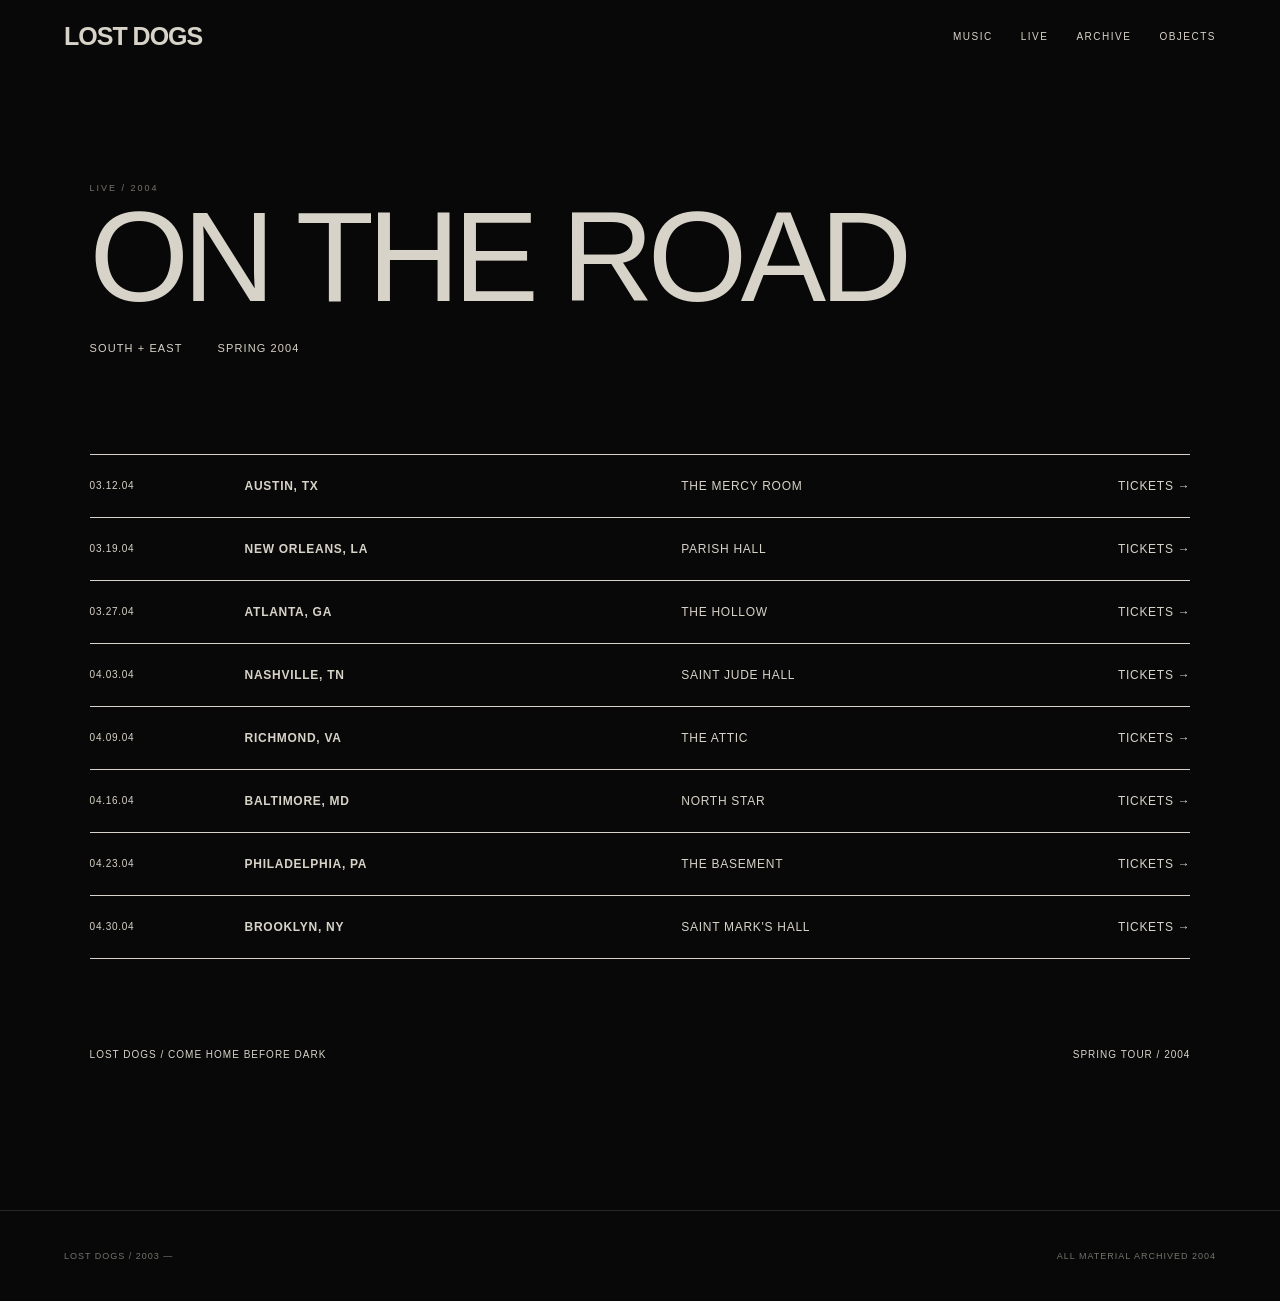
<file: tour.html>
<!DOCTYPE html>
<html lang="en">

<head>
  <meta charset="UTF-8">
  <meta name="viewport" content="width=device-width, initial-scale=1.0">

  <title>LIVE — LOST DOGS</title>

  <link rel="stylesheet" href="style.css">
  <link rel="stylesheet" href="tour.css">
</head>

<body>

  <header>

    <a href="index.html" class="logo">
      LOST DOGS
    </a>

    <nav>
      <a href="music.html">MUSIC</a>
      <a href="tour.html">LIVE</a>
      <a href="about.html">ARCHIVE</a>
      <a href="merch.html">OBJECTS</a>
    </nav>

  </header>


  <main>

    <section class="tour-page">

      <!-- PAGE HEADING -->
      <div class="tour-page-heading">

        <p class="section-label">
          LIVE / 2004
        </p>

        <h1>
          ON THE ROAD
        </h1>

        <div class="tour-intro">

          <p>
            SOUTH + EAST
          </p>

          <p>
            SPRING 2004
          </p>

        </div>

      </div>


      <!-- TOUR DATES -->
      <div class="tour-page-list">

        <div class="tour-row">
          <span class="tour-date-number">03.12.04</span>
          <span class="tour-city">AUSTIN, TX</span>
          <span class="tour-venue">THE MERCY ROOM</span>
          <a href="#">TICKETS →</a>
        </div>


        <div class="tour-row">
          <span class="tour-date-number">03.19.04</span>
          <span class="tour-city">NEW ORLEANS, LA</span>
          <span class="tour-venue">PARISH HALL</span>
          <a href="#">TICKETS →</a>
        </div>


        <div class="tour-row">
          <span class="tour-date-number">03.27.04</span>
          <span class="tour-city">ATLANTA, GA</span>
          <span class="tour-venue">THE HOLLOW</span>
          <a href="#">TICKETS →</a>
        </div>


        <div class="tour-row">
          <span class="tour-date-number">04.03.04</span>
          <span class="tour-city">NASHVILLE, TN</span>
          <span class="tour-venue">SAINT JUDE HALL</span>
          <a href="#">TICKETS →</a>
        </div>


        <div class="tour-row">
          <span class="tour-date-number">04.09.04</span>
          <span class="tour-city">RICHMOND, VA</span>
          <span class="tour-venue">THE ATTIC</span>
          <a href="#">TICKETS →</a>
        </div>


        <div class="tour-row">
          <span class="tour-date-number">04.16.04</span>
          <span class="tour-city">BALTIMORE, MD</span>
          <span class="tour-venue">NORTH STAR</span>
          <a href="#">TICKETS →</a>
        </div>


        <div class="tour-row">
          <span class="tour-date-number">04.23.04</span>
          <span class="tour-city">PHILADELPHIA, PA</span>
          <span class="tour-venue">THE BASEMENT</span>
          <a href="#">TICKETS →</a>
        </div>


        <div class="tour-row">
          <span class="tour-date-number">04.30.04</span>
          <span class="tour-city">BROOKLYN, NY</span>
          <span class="tour-venue">SAINT MARK'S HALL</span>
          <a href="#">TICKETS →</a>
        </div>

      </div>


      <div class="tour-footer-note">

        <p>
          LOST DOGS / COME HOME BEFORE DARK
        </p>

        <p>
          SPRING TOUR / 2004
        </p>

      </div>

    </section>

  </main>


  <footer>

    <p>
      LOST DOGS / 2003 —
    </p>

    <p>
      ALL MATERIAL ARCHIVED 2004
    </p>

  </footer>

</body>

</html>
</file>
<file: style.css>
/* =========================
   LOST DOGS
   MAIN STYLESHEET
========================= */


/* =========================
   RESET
========================= */

* {
  box-sizing: border-box;
  margin: 0;
  padding: 0;
}


/* =========================
   COLORS
========================= */

:root {
  --black: #080808;
  --charcoal: #171614;
  --bone: #d8d3c8;
  --dirty-white: #eeeae2;
  --gray: #77736d;
  --sepia: #817565;
}


/* =========================
   GENERAL
========================= */

body {
  background: var(--black);
  color: var(--bone);

  font-family: Arial, Helvetica, sans-serif;
}


a {
  color: inherit;
  text-decoration: none;
}


img {
  width: 100%;
  display: block;
}


/* =========================
   HEADER
========================= */

header {
  display: flex;
  justify-content: space-between;
  align-items: center;

  padding: 22px 5%;
}


.logo {
  font-size: 25px;
  font-weight: 900;
  letter-spacing: -1px;
}


nav {
  display: flex;
  gap: 28px;
}


nav a {
  font-size: 10px;
  letter-spacing: 1.5px;

  transition: opacity 0.2s ease;
}


nav a:hover {
  opacity: 0.45;
}


/* =========================
   HERO
========================= */

.hero {
  min-height: 90vh;

  display: grid;

  grid-template-columns: 1.1fr 0.9fr;

  gap: 70px;

  align-items: center;

  padding: 70px 5% 90px;
}


/* LEFT COLUMN */

.hero-left {
  min-width: 0;
}


.hero-wordmark {
  font-family: "Arial Narrow", Arial, sans-serif;

  font-size: clamp(80px, 12vw, 180px);

  font-weight: 900;

  line-height: 0.68;

  letter-spacing: -8px;
}


.hero-wordmark span {
  display: block;
}


.hero-info {
  margin-top: 65px;
}


.hero-year {
  color: var(--gray);

  font-size: 9px;

  letter-spacing: 1.5px;

  margin-bottom: 18px;
}


.hero-info h1 {
  font-family: Georgia, "Times New Roman", serif;

  font-size: clamp(32px, 4vw, 56px);

  font-weight: normal;

  line-height: 0.92;

  margin-bottom: 22px;
}


.hero-description {
  max-width: 300px;

  font-size: 9px;

  letter-spacing: 1.5px;

  line-height: 1.7;
}


.hero-link {
  display: inline-block;

  margin-top: 30px;

  font-size: 10px;

  letter-spacing: 1px;

  transition: opacity 0.2s ease;
}


.hero-link:hover {
  opacity: 0.45;
}


/* RIGHT COLUMN */

.hero-photo {
  width: 100%;

  max-width: 500px;

  justify-self: end;
}


.photo-placeholder {
  width: 100%;

  aspect-ratio: 4 / 5;

  background: var(--charcoal);

  border: 1px solid #34312d;

  display: flex;

  justify-content: center;

  align-items: center;

  color: var(--gray);

  font-size: 9px;

  letter-spacing: 1.5px;
}


.hero-note {
  color: var(--gray);

  margin-top: 12px;

  font-size: 8px;

  line-height: 1.6;

  letter-spacing: 1px;
}


/* =========================
   RECORD
========================= */

.release {
  padding: 140px 5%;
}


.release-heading {
  display: flex;
  justify-content: space-between;

  margin-bottom: 70px;
}


.section-label,
.release-year {
  color: var(--gray);

  font-size: 9px;
  letter-spacing: 2px;
}


.release-layout {
  display: grid;

  grid-template-columns: 1.2fr 0.8fr;

  gap: 90px;

  align-items: end;
}


.release-title h2 {
  font-family: Georgia, "Times New Roman", serif;

  font-size: clamp(55px, 8vw, 110px);

  font-weight: normal;

  line-height: 0.82;
}


.release-copy {
  max-width: 330px;
}


.release-copy > p:first-child {
  font-family: Georgia, "Times New Roman", serif;

  font-size: 20px;

  line-height: 1.4;

  color: var(--bone);
}


.release-small {
  margin-top: 35px;

  color: var(--gray);

  font-size: 9px;

  line-height: 1.7;

  letter-spacing: 1.5px;
}


.release-copy a {
  display: inline-block;

  margin-top: 35px;

  font-size: 10px;

  letter-spacing: 1.5px;

  transition: opacity 0.2s ease;
}


.release-copy a:hover {
  opacity: 0.45;
}


/* =========================
   LIVE / TOUR
========================= */

.tour-preview {
  padding: 130px 5% 150px;
}


.tour-heading {
  display: flex;
  justify-content: space-between;
  align-items: flex-end;

  margin-bottom: 55px;
}


.tour-heading h2 {
  font-family: Arial, Helvetica, sans-serif;

  font-size: clamp(55px, 8vw, 105px);

  line-height: 0.85;

  letter-spacing: -4px;
}


.tour-note {
  color: var(--gray);

  font-size: 9px;
  letter-spacing: 1.7px;
}


.tour-list {
  border-top: 1px solid #45423e;
}


.tour-date {
  display: grid;

  grid-template-columns:
    110px
    1.1fr
    1.4fr
    100px;

  align-items: center;

  padding: 23px 0;

  border-bottom: 1px solid #45423e;

  color: #aaa59c;

  font-size: 11px;

  letter-spacing: 0.6px;

  transition:
    transform 0.2s ease,
    color 0.2s ease;
}


.tour-date:hover {
  color: var(--dirty-white);

  transform: translateX(8px);
}


.tour-date a {
  text-align: right;
}


.view-all {
  display: inline-block;

  margin-top: 30px;

  font-size: 10px;

  letter-spacing: 1.5px;

  transition: opacity 0.2s ease;
}


.view-all:hover {
  opacity: 0.45;
}


/* =========================
   OBJECTS / MERCH
   HOMEPAGE PREVIEW
========================= */

.merch-preview {
  padding: 90px 5% 110px;
}


/* HEADING */

.merch-heading {
  display: flex;

  justify-content: space-between;

  align-items: flex-end;

  margin-bottom: 60px;
}


.merch-heading h2 {
  margin: 5px 0 0;

  font-size: clamp(52px, 8vw, 100px);

  line-height: 0.9;

  font-weight: 500;

  letter-spacing: -0.04em;
}


.merch-archive {
  color: var(--gray);

  margin: 0;

  font-size: 9px;

  letter-spacing: 1.5px;
}


/* =========================
   MERCH GRID
========================= */

.merch-grid {
  display: grid;

  grid-template-columns:
    repeat(3, minmax(0, 1fr));

  gap: 50px;

  align-items: start;

  margin-bottom: 0;
}


.merch-item {
  min-width: 0;

  transition: transform 0.3s ease;
}


.merch-item:hover {
  transform: translateY(-6px);
}


/* =========================
   MERCH IMAGE
========================= */

.merch-image {
  position: relative;

  width: 100%;
  height: 330px;

  display: flex;
  justify-content: center;
  align-items: center;

  margin-bottom: 20px;

  overflow: visible;
}


.merch-image img,
.merch-product-image {
  width: 100%;
  height: 100%;

  display: block;

  object-fit: contain;
}


/* OBJECT NUMBER OVER IMAGE */

.merch-image > span {
  position: absolute;

  left: 10px;
  bottom: 10px;

  color: var(--gray);

  font-size: 8px;

  letter-spacing: 1.4px;
}


/* =========================
   MERCH ARROW
========================= */

.merch-arrow {
  position: absolute;

  right: 10px;
  top: 50%;

  transform: translateY(-50%);

  background: transparent;

  border: none;
  outline: none;

  padding: 0;
  margin: 0;

  color: var(--bone);

  font: inherit;

  font-size: 22px;

  line-height: 1;

  cursor: pointer;

  opacity: 0.65;

  appearance: none;
  -webkit-appearance: none;

  transition:
    opacity 0.2s ease,
    right 0.2s ease;
}


.merch-arrow:hover {
  right: 5px;

  opacity: 1;
}


.merch-arrow:focus-visible {
  outline: 1px solid var(--bone);

  outline-offset: 5px;
}


/* =========================
   PLACEHOLDER
========================= */

.placeholder {
  background: #141311;

  border: 1px solid #302e2a;

  display: flex;

  justify-content: center;

  align-items: center;

  color: var(--gray);

  font-size: 9px;

  letter-spacing: 2px;
}


/* =========================
   MERCH INFORMATION
========================= */

.merch-info {
  margin-top: 0;

  padding-top: 12px;

  border-top: 1px solid #45423e;
}


.object-code {
  color: var(--gray);

  font-size: 9px;

  letter-spacing: 1.5px;

  margin-bottom: 10px;
}


.merch-item h3 {
  margin-bottom: 8px;

  font-size: 15px;

  font-weight: normal;
}


.object-details {
  color: #8f8b84;

  font-size: 9px;

  letter-spacing: 1px;

  line-height: 1.5;
}


.price {
  margin-top: 12px;

  font-size: 11px;
}


/* VIEW ALL OBJECTS */

.merch-preview .view-all {
  display: inline-block;

  margin-top: 70px;

  font-size: 10px;

  letter-spacing: 1.5px;

  transition: opacity 0.2s ease;
}


.merch-preview .view-all:hover {
  opacity: 0.45;
}


/* =========================
   FOOTER
========================= */

footer {
  display: flex;

  justify-content: space-between;

  padding: 40px 5%;

  border-top: 1px solid #292724;

  color: var(--gray);

  font-size: 9px;

  letter-spacing: 1px;
}


/* =========================
   TABLET / SMALL SCREENS
========================= */

@media (max-width: 800px) {

  header {
    padding: 20px 4%;
  }


  nav {
    gap: 16px;
  }


  /* HERO */

  .hero {
    grid-template-columns: 1fr;

    gap: 60px;

    padding: 50px 5% 80px;
  }


  .hero-wordmark {
    font-size: clamp(80px, 22vw, 130px);
  }


  .hero-info {
    margin-top: 45px;
  }


  .hero-photo {
    max-width: 450px;

    justify-self: start;
  }


  /* TOUR */

  .tour-date {
    grid-template-columns:
      90px
      1fr
      1.3fr
      80px;

    font-size: 10px;
  }


  /* MERCH */

  .merch-grid {
    grid-template-columns: 1fr 1fr;

    gap: 70px 40px;
  }


  .merch-image {
    height: 360px;
  }

}


/* =========================
   MOBILE
========================= */

@media (max-width: 550px) {

  header {
    align-items: flex-start;
  }


  nav {
    flex-direction: column;

    gap: 8px;

    text-align: right;
  }


  /* HERO */

  .hero-wordmark {
    font-size: clamp(75px, 25vw, 110px);

    letter-spacing: -5px;
  }


  /* SECTION HEADINGS */

  .tour-heading,
  .merch-heading {
    display: block;
  }


  .tour-heading p,
  .merch-archive {
    margin-top: 20px;
  }


  /* TOUR */

  .tour-date {
    grid-template-columns: 80px 1fr;

    gap: 8px;

    padding: 20px 0;
  }


  .venue {
    grid-column: 2;
  }


  .ticket-link {
    grid-column: 2;

    text-align: left;
  }


  /* MERCH */

  .merch-preview {
    padding: 80px 5% 100px;
  }


  .merch-heading {
    margin-bottom: 50px;
  }


  .merch-grid {
    grid-template-columns: 1fr;

    gap: 75px;
  }


  .merch-image {
    height: 400px;
  }


  .merch-arrow {
    right: 8px;

    font-size: 24px;
  }


  .merch-arrow:hover {
    right: 3px;
  }


  .merch-preview .view-all {
    margin-top: 60px;
  }

}
</file>
<file: tour.css>
/* =========================
   LOST DOGS — LIVE
========================= */


.tour-page {
  padding: 110px 7% 150px;
}


/* =========================
   PAGE HEADING
========================= */

.tour-page-heading {
  margin-bottom: 100px;
}

.tour-page-heading h1 {
  margin: 10px 0 30px;

  font-size: clamp(58px, 10vw, 140px);
  line-height: 0.85;
  font-weight: 500;
  letter-spacing: -0.05em;
}

.tour-intro {
  display: flex;
  gap: 35px;

  font-size: 11px;
  letter-spacing: 0.1em;
}

.tour-intro p {
  margin: 0;
}


/* =========================
   TOUR LIST
========================= */

.tour-page-list {
  border-top: 1px solid currentColor;
}

.tour-row {
  display: grid;

  grid-template-columns:
    120px
    1fr
    1fr
    auto;

  gap: 35px;

  align-items: center;

  padding: 24px 0;

  border-bottom: 1px solid currentColor;

  font-size: 12px;
  letter-spacing: 0.06em;

  transition:
    transform 0.25s ease,
    opacity 0.25s ease;
}


/* subtle movement like your homepage */

.tour-row:hover {
  transform: translateX(10px);
}

.tour-row a {
  color: inherit;
  text-decoration: none;
}

.tour-row a:hover {
  opacity: 0.5;
}


.tour-date-number {
  font-size: 10px;
}

.tour-city {
  font-weight: 600;
}


/* =========================
   BOTTOM NOTE
========================= */

.tour-footer-note {
  display: flex;
  justify-content: space-between;

  margin-top: 90px;

  font-size: 10px;
  letter-spacing: 0.1em;
}

.tour-footer-note p {
  margin: 0;
}


/* =========================
   MOBILE
========================= */

@media (max-width: 750px) {

  .tour-page {
    padding: 80px 6% 100px;
  }

  .tour-page-heading {
    margin-bottom: 70px;
  }

  .tour-page-heading h1 {
    font-size: clamp(55px, 18vw, 90px);
  }

  .tour-row {
    grid-template-columns:
      90px
      1fr;

    gap: 8px 25px;

    padding: 22px 0;
  }

  .tour-venue {
    grid-column: 2;
  }

  .tour-row a {
    grid-column: 2;
    margin-top: 5px;
  }

  .tour-footer-note {
    flex-direction: column;
    gap: 10px;

    margin-top: 65px;
  }

}
</file>
